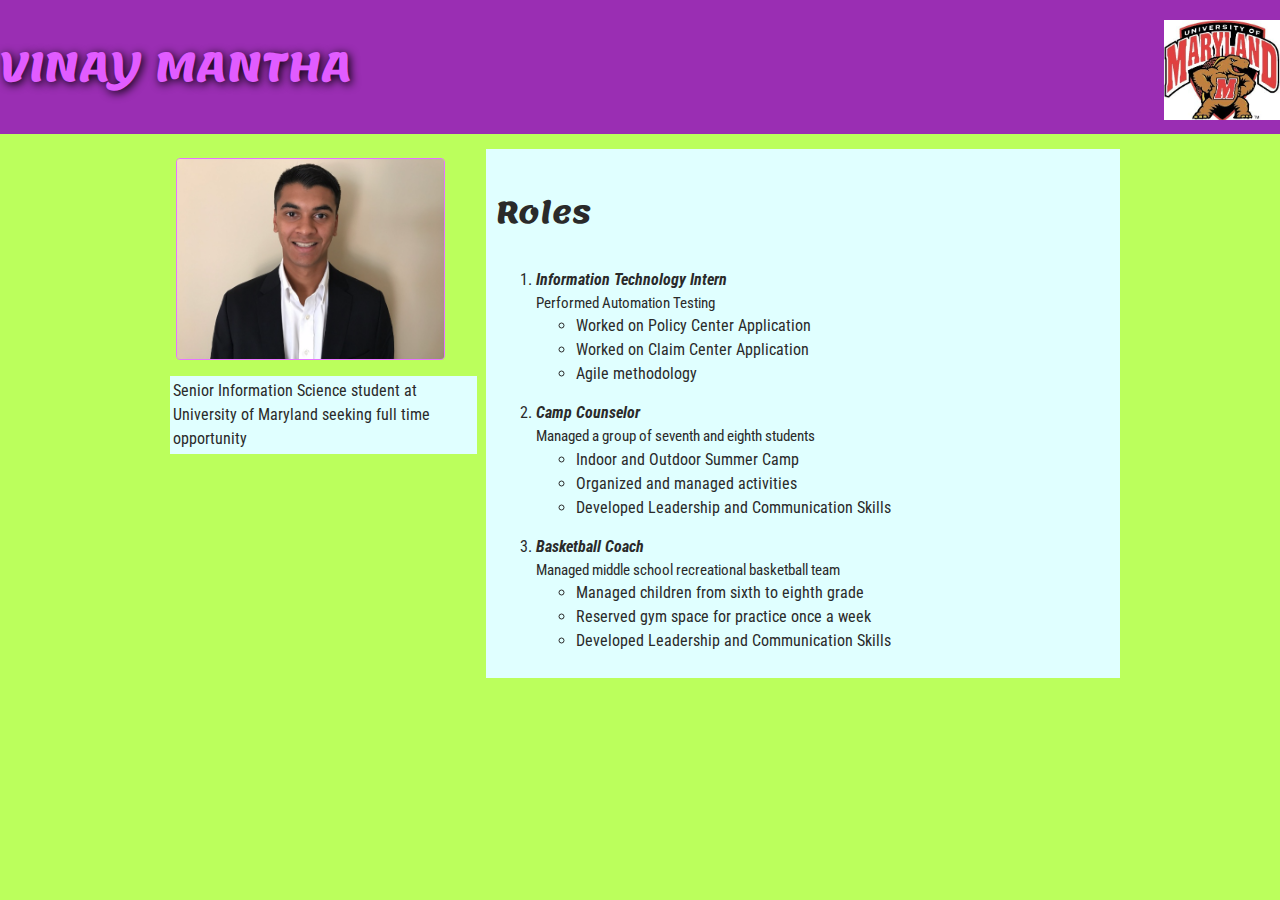
<file: index.html>
<!DOCTYPE html>
<html lang="en">
  <head>
    <meta charset="utf-8" />
    <title>Vinay's Resume</title>
    <link
      href="https://fonts.googleapis.com/css?family=Roboto+Condensed:300|Lemonada:400,700"
      rel="stylesheet"
    />
    <link rel="stylesheet" type="text/css" href="style.css" />
  </head>
  <body>
    <div class="header">
      <h1>Vinay Mantha</h1>
      <img src="testudo.jpg" alt="umd logo" />
    </div>
    <div class="wrapper">
      <div class="container">
        <div class="one">
          <img src="download.png" alt="professional picture" />
          <p class="caption">
            Senior Information Science student at University of Maryland seeking
            full time opportunity
          </p>
        </div>
        <div class="two">
          <h2>Roles</h2>
          <ol>
            <li>
              <div class="jobtitle">Information Technology Intern</div>
              <div class="jobdesc">
                Performed Automation Testing
              </div>
              <ul class="resp">
                <li>Worked on Policy Center Application</li>
                <li>Worked on Claim Center Application</li>
                <li>Agile methodology</li>
              </ul>
            </li>

            <li>
              <div class="jobtitle">Camp Counselor</div>
              <div class="jobdesc">
                Managed a group of seventh and eighth students
              </div>
              <ul class="resp">
                <li>Indoor and Outdoor Summer Camp</li>
                <li>Organized and managed activities</li>
                <li>Developed Leadership and Communication Skills</li>
              </ul>
            </li>
            <li>
              <div class="jobtitle">Basketball Coach</div>
              <div class="jobdesc">
                Managed middle school recreational basketball team
                <ul class="resp">
                  <li>Managed children from sixth to eighth grade</li>
                  <li>Reserved gym space for practice once a week</li>
                  <li>Developed Leadership and Communication Skills</li>
                </ul>
              </div>
            </li>
          </ol>
        </div>
      </div>
    </div>
  </body>
</html>
</file>
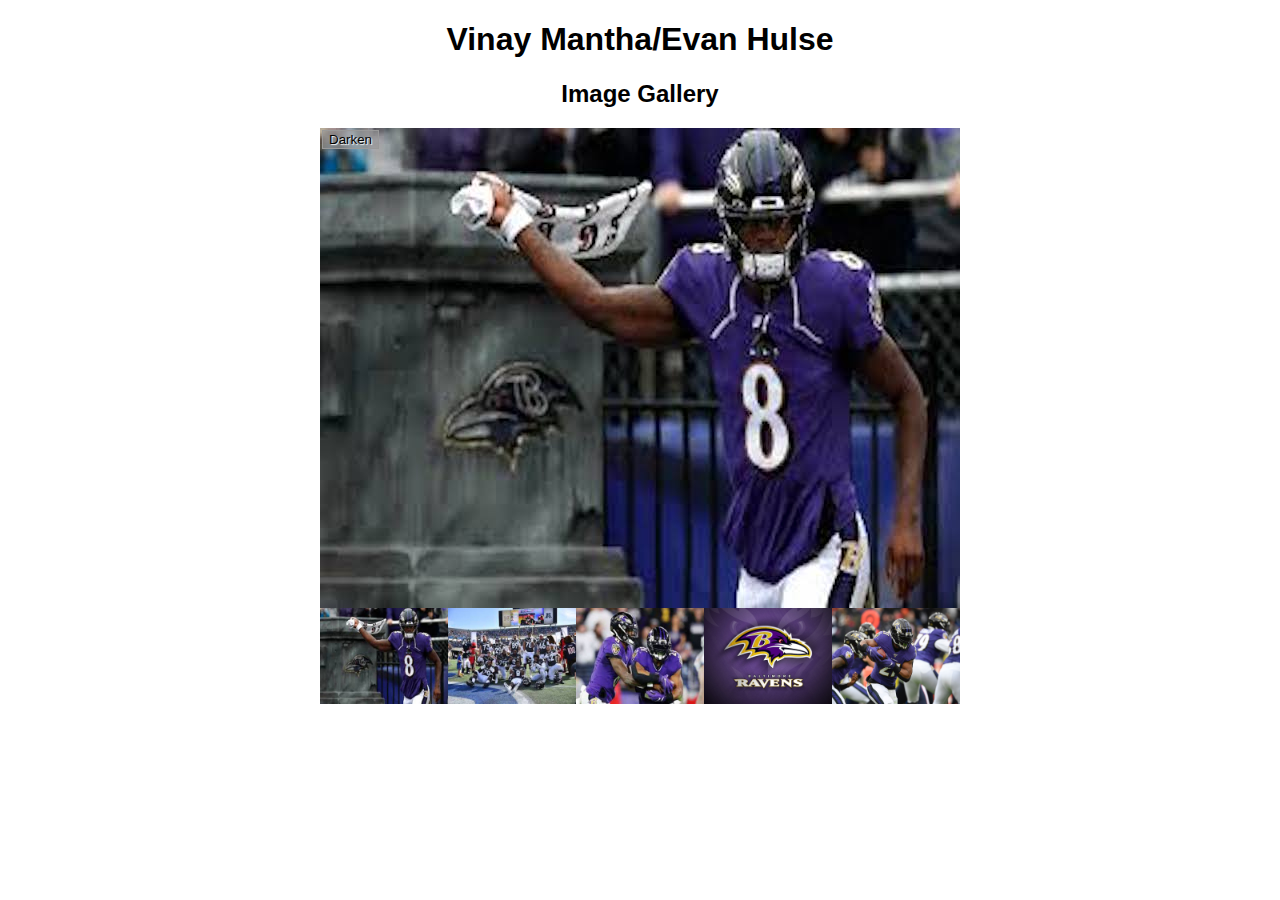
<file: assignment_2/index.html>
<!--Completed by Vinay Mantha-->
<!DOCTYPE html>
<html>
  <head>
    <meta charset="utf-8" />

    <title>Image Gallery</title>

    <link rel="stylesheet" href="style.css" />
  </head>

  <body>
    <h1>Vinay Mantha/Evan Hulse</h1>
    <h2>Image Gallery</h2>
    <!--Pictures found by Evan Hulse-->
    <div class="full-img">
      <img class="displayed-img" src="images/pic1.jpg" />
      <div class="overlay"></div>
      <button class="dark">Darken</button>
    </div>

    <div class="thumb-bar"></div>
    <script src="main.js"></script>
  </body>
</html>
</file>
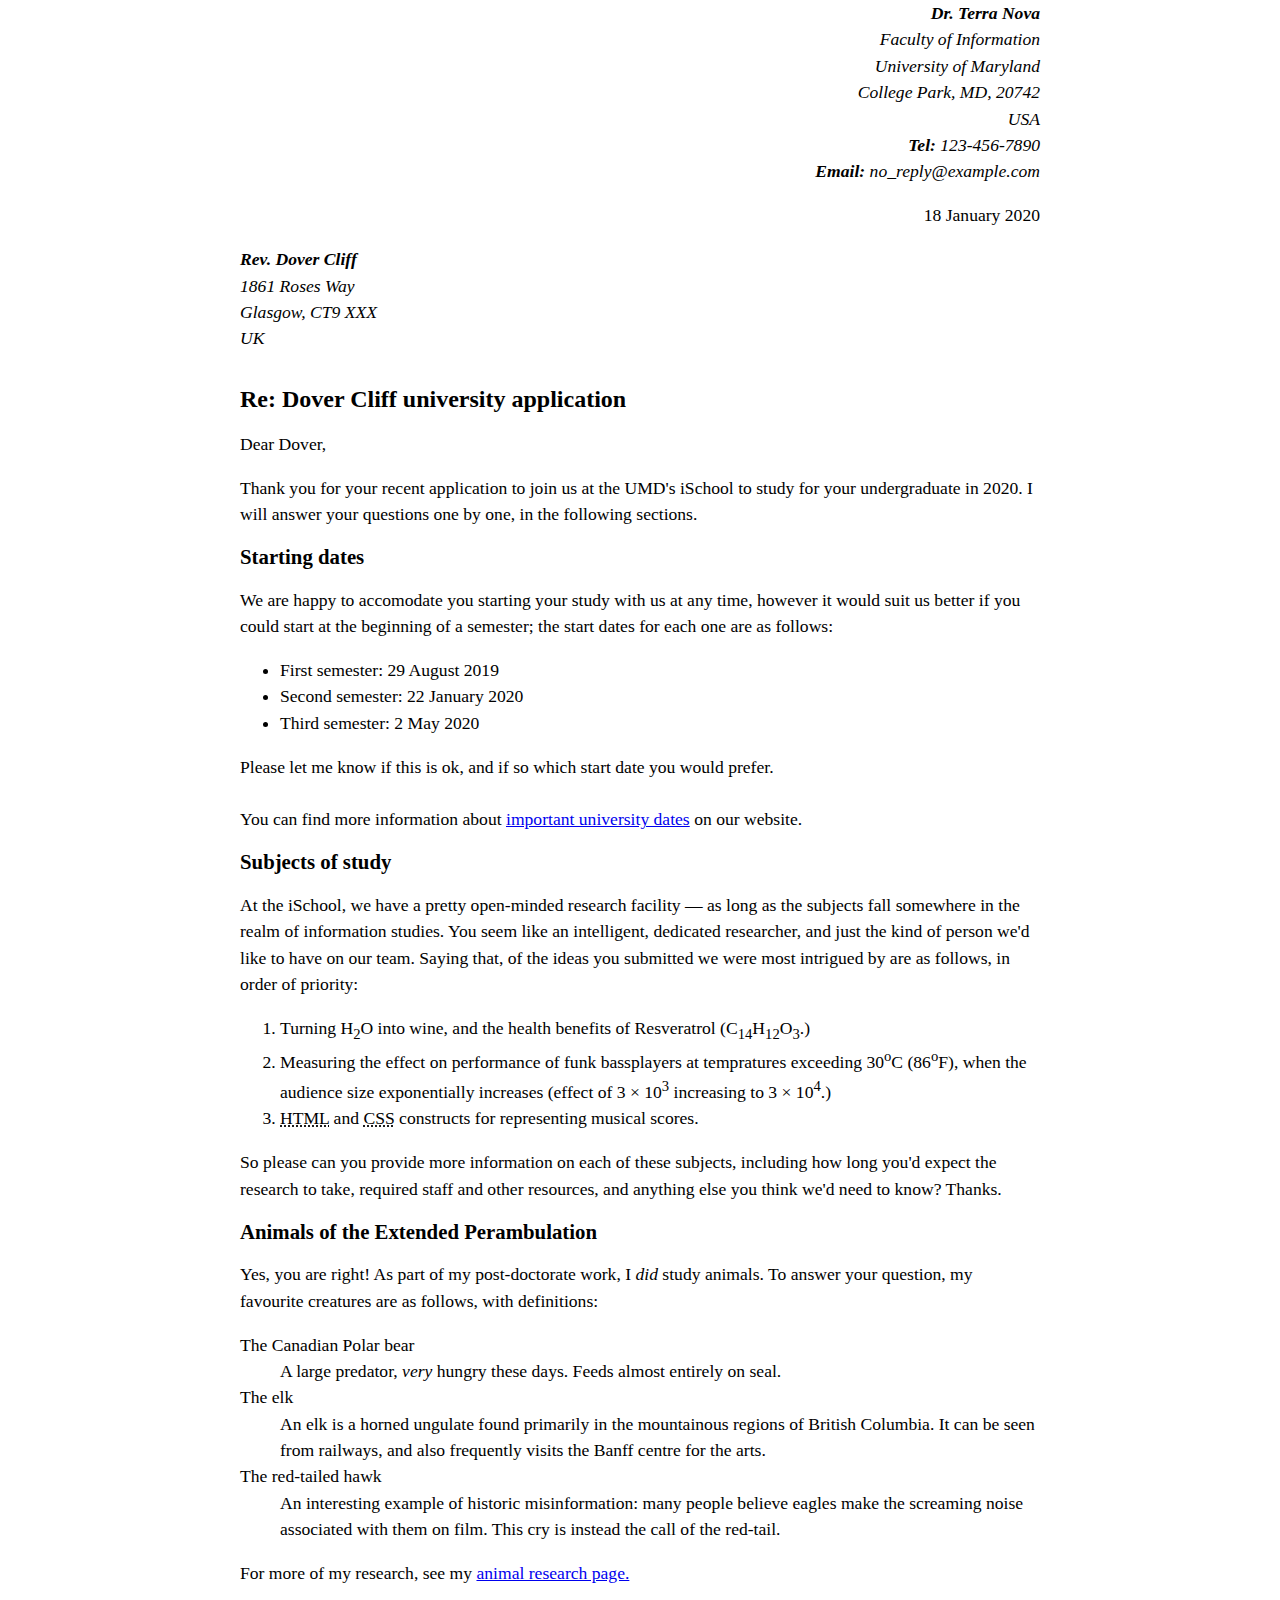
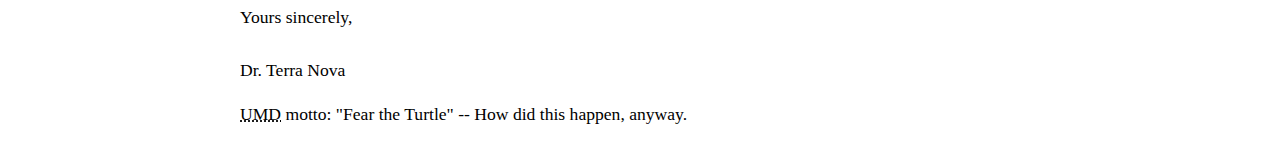
<file: lab_2/index.html>
<!DOCTYPE html>
<html lang="en-US">
  <head>
    <meta charset="utf-8" />
    <meta name="author" content="Terra Nova" />
    <title>Letter</title>
    <link rel="stylesheet" type="text/css" href="lab_style.css" />
  </head>
  <body>
    <address class="sender-column">
      <strong>Dr. Terra Nova</strong><br />
      Faculty of Information<br />
      University of Maryland<br />
      College Park, MD, 20742<br />
      USA<br />
      <strong>Tel:</strong> 123-456-7890<br />
      <strong>Email:</strong> no_reply@example.com
    </address>
    <p class="sender-column">
      <time datetime="2020-01-18">18 January 2020</time>
    </p>

    <address>
      <strong>Rev. Dover Cliff</strong><br />
      1861 Roses Way<br />
      Glasgow, CT9 XXX<br />
      UK
    </address>
    <br />

    <h1>Re: Dover Cliff university application</h1>

    <p>Dear Dover,</p>

    <p>
      Thank you for your recent application to join us at the UMD's iSchool to
      study for your undergraduate in 2020. I will answer your questions one by
      one, in the following sections.
    </p>

    <h2>Starting dates</h2>

    <p>
      We are happy to accomodate you starting your study with us at any time,
      however it would suit us better if you could start at the beginning of a
      semester; the start dates for each one are as follows:
    </p>

    <ul>
      <li>First semester: <time datetime="2019-08-29">29 August 2019</time></li>
      <li>
        Second semester: <time datetime="2020-01-22">22 January 2020</time>
      </li>
      <li>Third semester: <time datetime="2020-05-02">2 May 2020</time></li>
    </ul>

    <p>
      Please let me know if this is ok, and if so which start date you would
      prefer.<br /><br />

      You can find more information about
      <a href="https://umd.edu/" title="important uni dates"
        >important university dates</a
      >
      on our website.
    </p>

    <h2>Subjects of study</h2>

    <p>
      At the iSchool, we have a pretty open-minded research facility — as long
      as the subjects fall somewhere in the realm of information studies. You
      seem like an intelligent, dedicated researcher, and just the kind of
      person we'd like to have on our team. Saying that, of the ideas you
      submitted we were most intrigued by are as follows, in order of priority:
    </p>

    <ol>
      <li>
        Turning H<sub>2</sub>O into wine, and the health benefits of Resveratrol
        (C<sub>14</sub>H<sub>12</sub>O<sub>3</sub>.)
      </li>
      <li>
        Measuring the effect on performance of funk bassplayers at tempratures
        exceeding 30<sup>o</sup>C (86<sup>o</sup>F), when the audience size
        exponentially increases (effect of 3 &times; 10<sup>3</sup> increasing
        to 3 &times; 10<sup>4</sup>.)
      </li>
      <li>
        <abbr title="HyperText Markup Language">HTML</abbr> and
        <abbr title="Cascading Style Sheet"> CSS</abbr> constructs for
        representing musical scores.
      </li>
    </ol>

    <p>
      So please can you provide more information on each of these subjects,
      including how long you'd expect the research to take, required staff and
      other resources, and anything else you think we'd need to know? Thanks.
    </p>

    <h2>Animals of the Extended Perambulation</h2>

    <p>
      Yes, you are right! As part of my post-doctorate work, I
      <em>did</em> study animals. To answer your question, my favourite
      creatures are as follows, with definitions:
    </p>
    <dl>
      <dt>The Canadian Polar bear</dt>
      <dd>
        A large predator, <em>very</em> hungry these days. Feeds almost entirely
        on seal.
      </dd>
      <dt>The elk</dt>
      <dd>
        An elk is a horned ungulate found primarily in the mountainous regions
        of British Columbia. It can be seen from railways, and also frequently
        visits the Banff centre for the arts.
      </dd>
      <dt>The red-tailed hawk</dt>
      <dd>
        An interesting example of historic misinformation: many people believe
        eagles make the screaming noise associated with them on film. This cry
        is instead the call of the red-tail.
      </dd>
    </dl>

    <p>
      For more of my research, see my
      <a
        href="https://www.nationalgeographic.com/animals/"
        title="animals research page"
        >animal research page.</a
      >
    </p>

    <p>
      Yours sincerely,<br /><br />
      Dr. Terra Nova
    </p>

    <p>
      <abbr title="University of Maryland">UMD</abbr> motto: "Fear the Turtle"
      -- How did this happen, anyway.
    </p>
  </body>
</html>
</file>
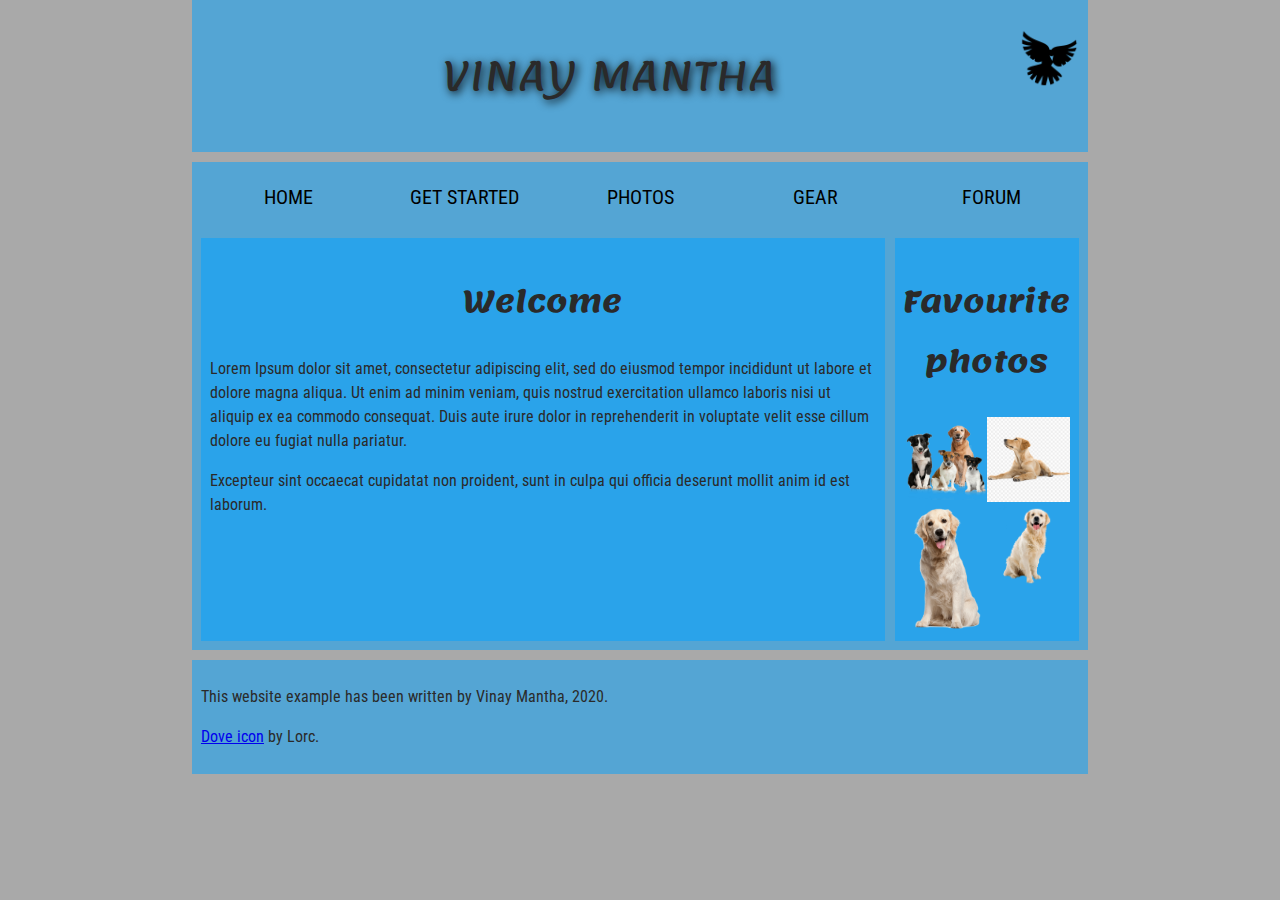
<file: lab_3/index.html>
<!DOCTYPE html>
<html>
  <head>
    <meta charset="utf-8" />
    <title>Vinay Mantha</title>
    <link
      href="https://fonts.googleapis.com/css?family=Roboto+Condensed:300|Lemonada:400,700"
      rel="stylesheet"
    />
    <link rel="stylesheet" type="text/css" href="style.css" />

    <!--[if lt IE 9]>
      <script src="//html5shiv.googlecode.com/svn/trunk/html5.js"></script>
    <![endif]-->
  </head>

  <body>
    <!-- The contents of this lab are from the Mozilla Developer's Network -->

    <header>
      <h1>Vinay Mantha</h1>
      <img src="dove.png" alt="a simple dove logo" />
    </header>
    <nav>
      <ul>
        <li><span>Home</span></li>
        <li><a href="#">Get started</a></li>
        <li><a href="#">Photos</a></li>
        <li><a href="#">Gear</a></li>
        <li><a href="#">Forum</a></li>
      </ul>
    </nav>

    <main>
      <section>
        <h2>Welcome</h2>

        <p>
          Lorem Ipsum dolor sit amet, consectetur adipiscing elit, sed do
          eiusmod tempor incididunt ut labore et dolore magna aliqua. Ut enim ad
          minim veniam, quis nostrud exercitation ullamco laboris nisi ut
          aliquip ex ea commodo consequat. Duis aute irure dolor in
          reprehenderit in voluptate velit esse cillum dolore eu fugiat nulla
          pariatur.
        </p>

        <p>
          Excepteur sint occaecat cupidatat non proident, sunt in culpa qui
          officia deserunt mollit anim id est laborum.
        </p>
      </section>
      <aside>
        <h2>Favourite photos</h2>

        <a href="dog1.png"
          ><img
            src="dog1.png"
            alt="Small black bird, black claws, long black slender beak, links to larger version of the image"
        /></a>
        <a href="dog2.png"
          ><img
            src="dog2.png"
            alt="Top half of a pretty bird with bright blue plumage on neck, light colored beak, blue headdress, links to larger version of the image"
        /></a>
        <a href="dog3.png"
          ><img
            src="dog3.png"
            alt="Top half of a large bird with white plumage, very long curved narrow light colored break, links to larger version of the image"
        /></a>
        <a href="dog4.png"
          ><img
            src="dog4.png"
            alt="Large bird, mostly white plumage with black plumage on back and rear, long straight white beak, links to larger version of the image"
        /></a>
      </aside>
    </main>

    <footer>
      <p>
        This website example has been written by Vinay Mantha, 2020.
      </p>

      <p>
        <a href="http://game-icons.net/lorc/originals/dove.html">Dove icon</a>
        by Lorc.
      </p>
    </footer>
  </body>
</html>
</file>
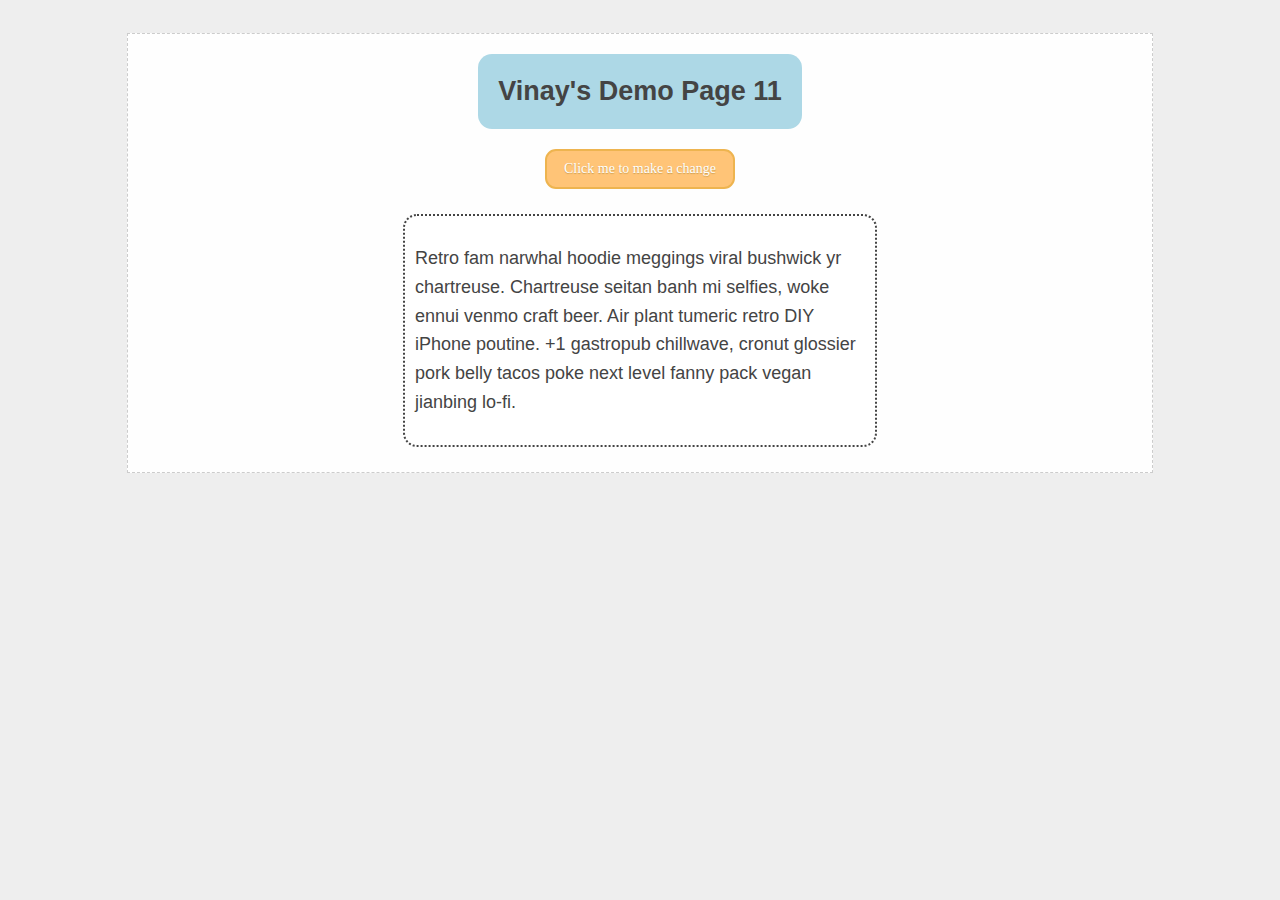
<file: lab_4/index.html>
<!DOCTYPE html>
<html lang="en">
  <head>
    <title>Vinay's Lab 4</title>
    <link rel="stylesheet" type="text/css" href="./style.css" />
  </head>

  <body>
    <div class="container">
      <div class="wrapper">
        <div class="header">Vinay's Demo Page</div>
        <button class="button" onclick="clickMe()">
          Click me to make a change
        </button>
        <div class="content">
          <p>
            Retro fam narwhal hoodie meggings viral bushwick yr chartreuse.
            Chartreuse seitan banh mi selfies, woke ennui venmo craft beer. Air
            plant tumeric retro DIY iPhone poutine. +1 gastropub chillwave,
            cronut glossier pork belly tacos poke next level fanny pack vegan
            jianbing lo-fi.
          </p>
        </div>
        <div class="footer"></div>
      </div>
    </div>
    <script>
      let name = ["Vinay", "Mantha"];
      let first = name[0];
      let last = name[1];
      let len = first.length + last.length;
      const header_content = document.querySelector(".header");
      header_content.innerHTML += " " + len;
      var thirdchar = name[0].charAt(2).toUpperCase();
      var lastthree = name[1].substr(name[1].length - 3);
      function clickMe() {
        const content = document.querySelector(".content");
        content.innerHTML =
          "Hello world" +
          "<p>My name has " +
          len +
          " characters" +
          "<p>the third character in my name is " +
          thirdchar +
          "<br />" +
          lastthree;
      }
    </script>
  </body>
</html>
</file>
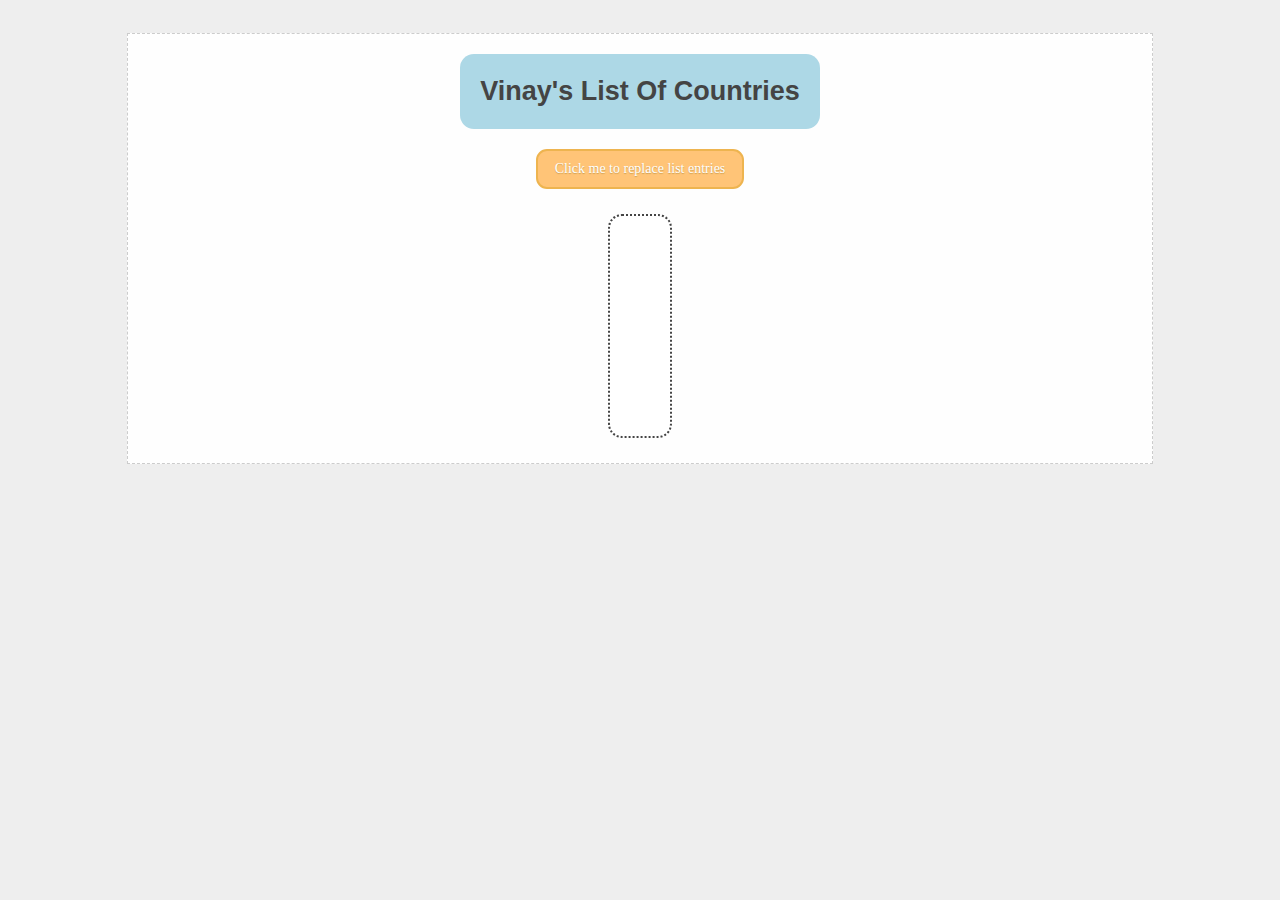
<file: lab_5/index.html>
<!DOCTYPE html>
<html lang="en">
  <head>
    <title>Test JSON page</title>
    <link rel="stylesheet" type="text/css" href="./styles.css" />
  </head>

  <body>
    <div class="container">
      <div class="wrapper">
        <div class="header">Vinay's List Of Countries</div>
        <button class="activate">Click me to replace list entries</button>
        <div class="content">
          <ol class="countries"></ol>
        </div>
        <div class="footer"></div>
      </div>
    </div>
    <script>
      const countries = [
        { name: "Afghanistan", code: "AF" },
        { name: "Åland Islands", code: "AX" },
        { name: "Albania", code: "AL" },
        { name: "Algeria", code: "DZ" },
        { name: "American Samoa", code: "AS" },
        { name: "Andorra", code: "AD" },
        { name: "Angola", code: "AO" },
        { name: "Anguilla", code: "AI" },
        { name: "Antarctica", code: "AQ" },
        { name: "Antigua and Barbuda", code: "AG" },
        { name: "Argentina", code: "AR" },
        { name: "Armenia", code: "AM" },
        { name: "Aruba", code: "AW" },
        { name: "Australia", code: "AU" },
        { name: "Austria", code: "AT" },
        { name: "Azerbaijan", code: "AZ" },
        { name: "Bahamas", code: "BS" },
        { name: "Bahrain", code: "BH" },
        { name: "Bangladesh", code: "BD" },
        { name: "Barbados", code: "BB" },
        { name: "Belarus", code: "BY" },
        { name: "Belgium", code: "BE" },
        { name: "Belize", code: "BZ" },
        { name: "Benin", code: "BJ" },
        { name: "Bermuda", code: "BM" },
        { name: "Bhutan", code: "BT" },
        { name: "Bolivia", code: "BO" },
        { name: "Bosnia and Herzegovina", code: "BA" },
        { name: "Botswana", code: "BW" },
        { name: "Bouvet Island", code: "BV" },
        { name: "Brazil", code: "BR" },
        { name: "British Indian Ocean Territory", code: "IO" },
        { name: "Brunei Darussalam", code: "BN" },
        { name: "Bulgaria", code: "BG" },
        { name: "Burkina Faso", code: "BF" },
        { name: "Burundi", code: "BI" },
        { name: "Cambodia", code: "KH" },
        { name: "Cameroon", code: "CM" },
        { name: "Canada", code: "CA" },
        { name: "Cape Verde", code: "CV" },
        { name: "Cayman Islands", code: "KY" },
        { name: "Central African Republic", code: "CF" },
        { name: "Chad", code: "TD" },
        { name: "Chile", code: "CL" },
        { name: "China", code: "CN" },
        { name: "Christmas Island", code: "CX" },
        { name: "Cocos (Keeling) Islands", code: "CC" },
        { name: "Colombia", code: "CO" },
        { name: "Comoros", code: "KM" },
        { name: "Congo", code: "CG" },
        { name: "Congo, The Democratic Republic of the", code: "CD" },
        { name: "Cook Islands", code: "CK" },
        { name: "Costa Rica", code: "CR" },
        { name: "Cote D`Ivoire", code: "CI" },
        { name: "Croatia", code: "HR" },
        { name: "Cuba", code: "CU" },
        { name: "Cyprus", code: "CY" },
        { name: "Czech Republic", code: "CZ" },
        { name: "Denmark", code: "DK" },
        { name: "Djibouti", code: "DJ" },
        { name: "Dominica", code: "DM" },
        { name: "Dominican Republic", code: "DO" },
        { name: "Ecuador", code: "EC" },
        { name: "Egypt", code: "EG" },
        { name: "El Salvador", code: "SV" },
        { name: "Equatorial Guinea", code: "GQ" },
        { name: "Eritrea", code: "ER" },
        { name: "Estonia", code: "EE" },
        { name: "Ethiopia", code: "ET" },
        { name: "Falkland Islands (Malvinas)", code: "FK" },
        { name: "Faroe Islands", code: "FO" },
        { name: "Fiji", code: "FJ" },
        { name: "Finland", code: "FI" },
        { name: "France", code: "FR" },
        { name: "French Guiana", code: "GF" },
        { name: "French Polynesia", code: "PF" },
        { name: "French Southern Territories", code: "TF" },
        { name: "Gabon", code: "GA" },
        { name: "Gambia", code: "GM" },
        { name: "Georgia", code: "GE" },
        { name: "Germany", code: "DE" },
        { name: "Ghana", code: "GH" },
        { name: "Gibraltar", code: "GI" },
        { name: "Greece", code: "GR" },
        { name: "Greenland", code: "GL" },
        { name: "Grenada", code: "GD" },
        { name: "Guadeloupe", code: "GP" },
        { name: "Guam", code: "GU" },
        { name: "Guatemala", code: "GT" },
        { name: "Guernsey", code: "GG" },
        { name: "Guinea", code: "GN" },
        { name: "Guinea-Bissau", code: "GW" },
        { name: "Guyana", code: "GY" },
        { name: "Haiti", code: "HT" },
        { name: "Heard Island and Mcdonald Islands", code: "HM" },
        { name: "Holy See (Vatican City State)", code: "VA" },
        { name: "Honduras", code: "HN" },
        { name: "Hong Kong", code: "HK" },
        { name: "Hungary", code: "HU" },
        { name: "Iceland", code: "IS" },
        { name: "India", code: "IN" },
        { name: "Indonesia", code: "ID" },
        { name: "Iran, Islamic Republic Of", code: "IR" },
        { name: "Iraq", code: "IQ" },
        { name: "Ireland", code: "IE" },
        { name: "Isle of Man", code: "IM" },
        { name: "Israel", code: "IL" },
        { name: "Italy", code: "IT" },
        { name: "Jamaica", code: "JM" },
        { name: "Japan", code: "JP" },
        { name: "Jersey", code: "JE" },
        { name: "Jordan", code: "JO" },
        { name: "Kazakhstan", code: "KZ" },
        { name: "Kenya", code: "KE" },
        { name: "Kiribati", code: "KI" },
        { name: "Korea, Democratic People'S Republic of", code: "KP" },
        { name: "Korea, Republic of", code: "KR" },
        { name: "Kuwait", code: "KW" },
        { name: "Kyrgyzstan", code: "KG" },
        { name: "Lao People'S Democratic Republic", code: "LA" },
        { name: "Latvia", code: "LV" },
        { name: "Lebanon", code: "LB" },
        { name: "Lesotho", code: "LS" },
        { name: "Liberia", code: "LR" },
        { name: "Libyan Arab Jamahiriya", code: "LY" },
        { name: "Liechtenstein", code: "LI" },
        { name: "Lithuania", code: "LT" },
        { name: "Luxembourg", code: "LU" },
        { name: "Macao", code: "MO" },
        { name: "Macedonia, The Former Yugoslav Republic of", code: "MK" },
        { name: "Madagascar", code: "MG" },
        { name: "Malawi", code: "MW" },
        { name: "Malaysia", code: "MY" },
        { name: "Maldives", code: "MV" },
        { name: "Mali", code: "ML" },
        { name: "Malta", code: "MT" },
        { name: "Marshall Islands", code: "MH" },
        { name: "Martinique", code: "MQ" },
        { name: "Mauritania", code: "MR" },
        { name: "Mauritius", code: "MU" },
        { name: "Mayotte", code: "YT" },
        { name: "Mexico", code: "MX" },
        { name: "Micronesia, Federated States of", code: "FM" },
        { name: "Moldova, Republic of", code: "MD" },
        { name: "Monaco", code: "MC" },
        { name: "Mongolia", code: "MN" },
        { name: "Montserrat", code: "MS" },
        { name: "Morocco", code: "MA" },
        { name: "Mozambique", code: "MZ" },
        { name: "Myanmar", code: "MM" },
        { name: "Namibia", code: "NA" },
        { name: "Nauru", code: "NR" },
        { name: "Nepal", code: "NP" },
        { name: "Netherlands", code: "NL" },
        { name: "Netherlands Antilles", code: "AN" },
        { name: "New Caledonia", code: "NC" },
        { name: "New Zealand", code: "NZ" },
        { name: "Nicaragua", code: "NI" },
        { name: "Niger", code: "NE" },
        { name: "Nigeria", code: "NG" },
        { name: "Niue", code: "NU" },
        { name: "Norfolk Island", code: "NF" },
        { name: "Northern Mariana Islands", code: "MP" },
        { name: "Norway", code: "NO" },
        { name: "Oman", code: "OM" },
        { name: "Pakistan", code: "PK" },
        { name: "Palau", code: "PW" },
        { name: "Palestinian Territory, Occupied", code: "PS" },
        { name: "Panama", code: "PA" },
        { name: "Papua New Guinea", code: "PG" },
        { name: "Paraguay", code: "PY" },
        { name: "Peru", code: "PE" },
        { name: "Philippines", code: "PH" },
        { name: "Pitcairn", code: "PN" },
        { name: "Poland", code: "PL" },
        { name: "Portugal", code: "PT" },
        { name: "Puerto Rico", code: "PR" },
        { name: "Qatar", code: "QA" },
        { name: "Reunion", code: "RE" },
        { name: "Romania", code: "RO" },
        { name: "Russian Federation", code: "RU" },
        { name: "RWANDA", code: "RW" },
        { name: "Saint Helena", code: "SH" },
        { name: "Saint Kitts and Nevis", code: "KN" },
        { name: "Saint Lucia", code: "LC" },
        { name: "Saint Pierre and Miquelon", code: "PM" },
        { name: "Saint Vincent and the Grenadines", code: "VC" },
        { name: "Samoa", code: "WS" },
        { name: "San Marino", code: "SM" },
        { name: "Sao Tome and Principe", code: "ST" },
        { name: "Saudi Arabia", code: "SA" },
        { name: "Senegal", code: "SN" },
        { name: "Serbia and Montenegro", code: "CS" },
        { name: "Seychelles", code: "SC" },
        { name: "Sierra Leone", code: "SL" },
        { name: "Singapore", code: "SG" },
        { name: "Slovakia", code: "SK" },
        { name: "Slovenia", code: "SI" },
        { name: "Solomon Islands", code: "SB" },
        { name: "Somalia", code: "SO" },
        { name: "South Africa", code: "ZA" },
        { name: "South Georgia and the South Sandwich Islands", code: "GS" },
        { name: "Spain", code: "ES" },
        { name: "Sri Lanka", code: "LK" },
        { name: "Sudan", code: "SD" },
        { name: "Suriname", code: "SR" },
        { name: "Svalbard and Jan Mayen", code: "SJ" },
        { name: "Swaziland", code: "SZ" },
        { name: "Sweden", code: "SE" },
        { name: "Switzerland", code: "CH" },
        { name: "Syrian Arab Republic", code: "SY" },
        { name: "Taiwan, Province of China", code: "TW" },
        { name: "Tajikistan", code: "TJ" },
        { name: "Tanzania, United Republic of", code: "TZ" },
        { name: "Thailand", code: "TH" },
        { name: "Timor-Leste", code: "TL" },
        { name: "Togo", code: "TG" },
        { name: "Tokelau", code: "TK" },
        { name: "Tonga", code: "TO" },
        { name: "Trinidad and Tobago", code: "TT" },
        { name: "Tunisia", code: "TN" },
        { name: "Turkey", code: "TR" },
        { name: "Turkmenistan", code: "TM" },
        { name: "Turks and Caicos Islands", code: "TC" },
        { name: "Tuvalu", code: "TV" },
        { name: "Uganda", code: "UG" },
        { name: "Ukraine", code: "UA" },
        { name: "United Arab Emirates", code: "AE" },
        { name: "United Kingdom", code: "GB" },
        { name: "United States", code: "US" },
        { name: "United States Minor Outlying Islands", code: "UM" },
        { name: "Uruguay", code: "UY" },
        { name: "Uzbekistan", code: "UZ" },
        { name: "Vanuatu", code: "VU" },
        { name: "Venezuela", code: "VE" },
        { name: "Viet Nam", code: "VN" },
        { name: "Virgin Islands, British", code: "VG" },
        { name: "Virgin Islands, U.S.", code: "VI" },
        { name: "Wallis and Futuna", code: "WF" },
        { name: "Western Sahara", code: "EH" },
        { name: "Yemen", code: "YE" },
        { name: "Zambia", code: "ZM" },
        { name: "Zimbabwe", code: "ZW" }
      ];
      console.log("List of countries in the world", countries);
      const orderedlist = document.createElement("ol");
      const content = document.querySelector(".content");
      content.appendChild(orderedlist);
      orderedlist.className = "countries";
      const act = document.querySelector(".activate");
      function f() {
        let first = [];
        let final = [];
        for (let i = 0; i < 25; i++) {
          let rancount = Math.floor(Math.random() * countries.length);
          while (first.indexOf(rancount) !== -1) {
            rancount = Math.floor(Math.random() * countries.length);
          }
          first.push(rancount);
        }
        for (let j = 0; j < first.length; j++) {
          final.push(countries[first[j]]);
        }
        orderedlist.innerHTML = "";
        final.forEach(function(param) {
          const item = document.createElement("li");
          item.innerHTML = param.code.bold() + " " + param.name;
          orderedlist.appendChild(item);
        });
        countries.forEach(unselectedcountry => {
          if (final.indexOf(unselectedcountry) === -1) {
            console.log(unselectedcountry);
          }
        });
      }
      act.addEventListener("click", f);
    </script>
  </body>
</html>
</file>
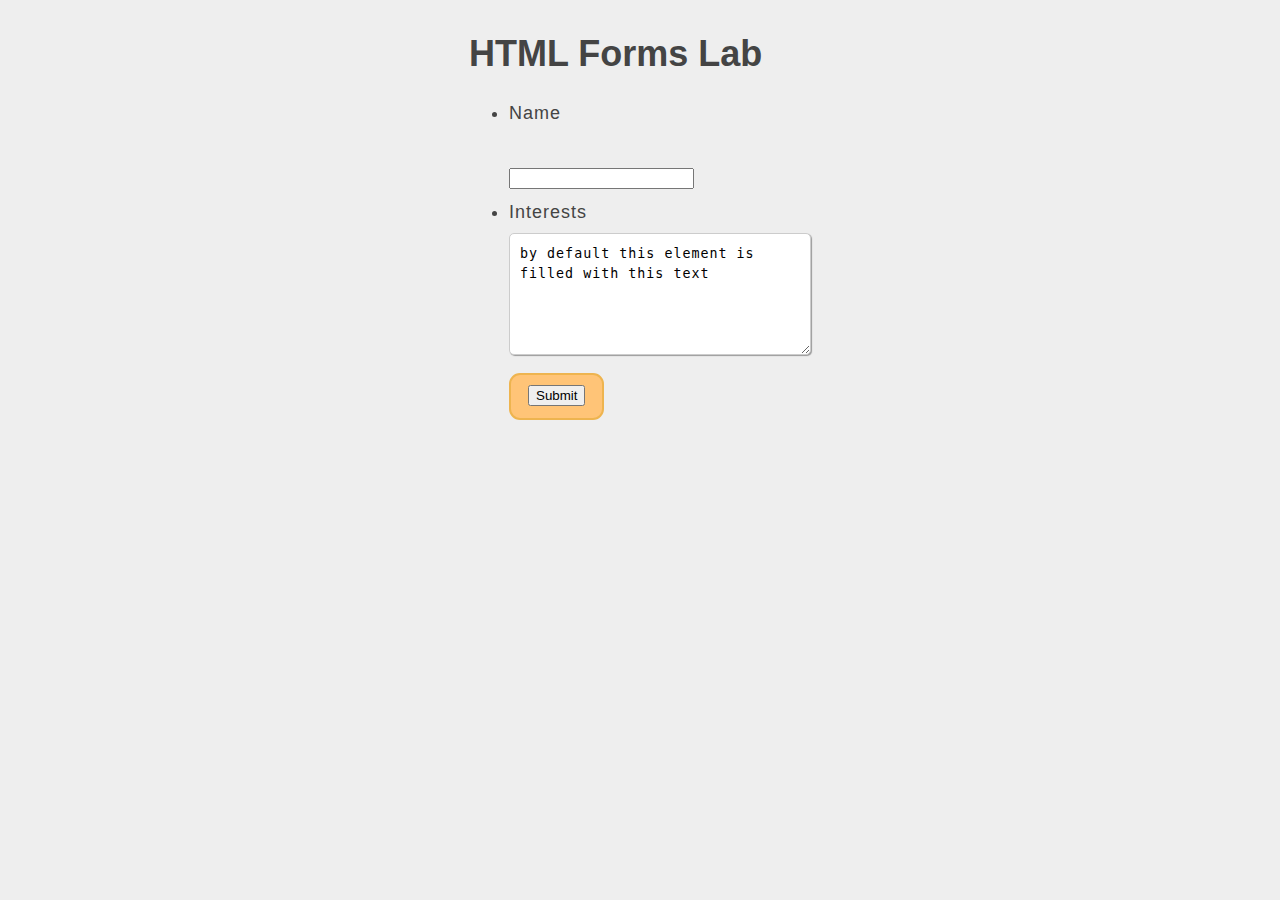
<file: lab_6/index.html>
<!DOCTYPE html>
<html lang="en">
  <head>
    <title>Forms Lab</title>
    <link rel="stylesheet" type="text/css" href="./form_styles.css" />
  </head>
  <body>
    <div class="wrapper">
      <div class="container">
        <div>
          <h1>HTML Forms Lab</h1>
          <form
            action="https://nameless-thicket-21836.herokuapp.com/lab"
            method="post"
          >
            <ul>
              <li>
                <label for="name">Name</label><br />
                <input type="text" id="name" name="username" maxlength="140" />
              </li>
              <li>
                <label for="interest">Interests</label>
                <textarea
                  id="interest"
                  name="user_interests"
                  rows="5"
                  cols="33"
                >
by default this element is filled with this text</textarea
                >
              </li>
              <li class="button">
                <button type="submit" class="submit">Submit</button>
              </li>
            </ul>
          </form>
        </div>
      </div>
    </div>
  </body>
</html>
</file>
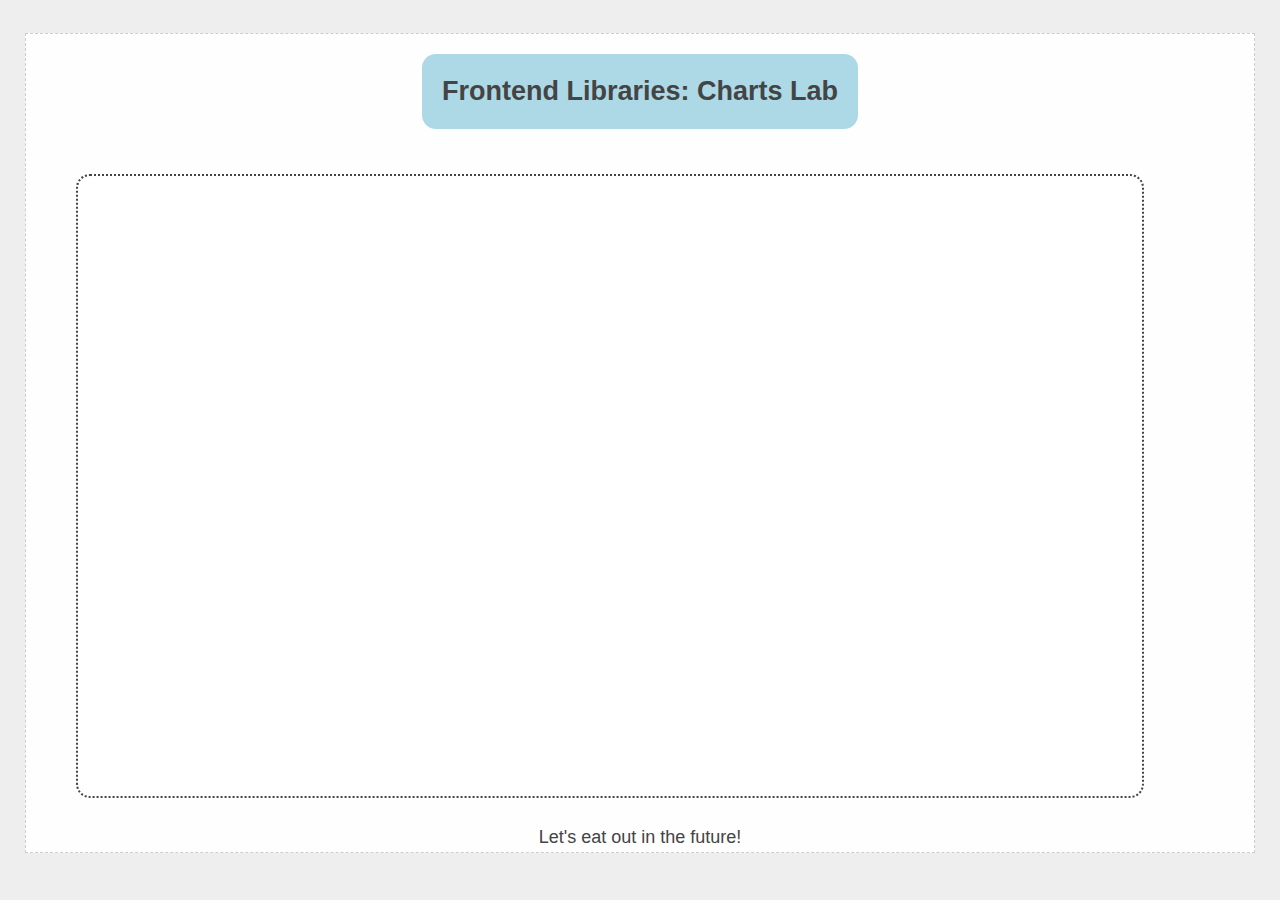
<file: lab_8/index.html>
<!DOCTYPE html>
<html lang="en">
  <head>
    <title>Vinay's Chart</title>
    <link rel="stylesheet" type="text/css" href="./styles.css" />
    <script src="https://canvasjs.com/assets/script/canvasjs.min.js"></script>
  </head>
  <body>
    <div class="container">
      <div class="wrapper">
        <div class="header">Frontend Libraries: Charts Lab</div>
        <div class="content">
          <div id="chartContainer" style="height: 600px; width: 100%;"></div>
        </div>
        <div class="footer">Let's eat out in the future!</div>
      </div>
    </div>
    <script>
      fetch("https://data.princegeorgescountymd.gov/resource/umjn-t2iz.json") // replace this with the food safety data set
        .then((data) => data.json()) // this is an "implicit return" - we're returning the results of the Fetch request to the next step.
        .then((data) => {
          // this is an explicit return. If I want my information to go further, I'll need to use the "return" keyword before the brackets close
          console.log(data);
          const clearEmptyData = data.filter((f) => f.geocoded_column_1);
          const refined = clearEmptyData.map((m) => ({
            category: m.category,
            name: m.name,
          }));
          console.log(refined);
          return refined;
        })
        .then((data) => {
          return data.reduce((result, current) => {
            if (!result[current.category]) {
              result[current.category] = [];
            }
            result[current.category].push(current);
            return result;
          }, {});
        })
        .then((data) => {
          console.log(data);

          const reformat = [];
          Object.keys(data).forEach(function (key) {
            let eachCat = { label: key, y: data[key].length };
            reformat.push(eachCat);
          });
          console.log(reformat);
          return reformat;
        })
        .then((results) => {
          console.log(results);
          const chart = new CanvasJS.Chart("chartContainer", {
            animationEnabled: true,
            theme: "light2",
            title: {
              text: "Restaurant Type",
            },
            colorSet: "colorSet3",
            axisY: {
              title: "Number of Resaurants",
              interval: 10,
              scaleBreaks: {
                type: "zigzag",
                customBreaks: [
                  {
                    startValue: 20,
                    endValue: 60,
                  },
                  {
                    startValue: 80,
                    endValue: 120,
                  },
                  {
                    startValue: 140,
                    endValue: 180,
                  },
                ],
              },
            },
            axisX: {
              title: "Restaurant Category",
              labelFontSize: 10,
              margin: 10,
              labelAngle: 100,
              interval: 1,
            },
            data: [
              {
                type: "column",
                dataPoints: results,
              },
            ],
          });
          chart.render();
        });
    </script>
  </body>
</html>
</file>
<file: style.css>
html,
body {
  margin: 0;
  padding: 0;
}

html {
  font-size: 10px;
  background-color: #bbff5c;
}

body {
  width: 100%;
  min-width: 800px;
  margin: 0 auto;
}
div {
  display: block;
}
p,
li {
  font-family: "Roboto Condensed", sans-serif;
  color: #2a2a2a;
}

h1 {
  color: #e15cff;
  font-size: 4rem;
  text-align: left;
  text-shadow: 2px 2px 10px black;
  font-family: "Lemonada", serif;
}

h2 {
  font-size: 3rem;
  text-align: left;
  font-family: "Lemonada", cursive;
  color: #2a2a2a;
}

p,
li {
  font-size: 1.6rem;
  line-height: 1.5;
}

.header {
  background-color: #9a2eb3;
  margin-bottom: 15px;
  display: flex;
  flex-flow: row wrap;
  justify-content: center;
}

.wrapper {
  display: flex;
  flex-direction: column;
  align-items: center;
}

body > * {
  background-color: #bbff5c;
  padding: 0;
  margin: 0;
}
.container {
  display: flex;
  max-width: 960px;
  margin: 0 auto;
}
.one {
  display: flex;
  flex-direction: column;
  column-width: 100px;
  padding: 1%;
  flex: 33.33%;
  align-items: center;
}
.two {
  background-color: lightcyan;
  padding: 1%;
  flex: 66.66%;
}
.one img {
  height: 200px;
  width: inherit;
  display: block;
  border: 1px solid #e675ff;
  border-radius: 4px;
  margin-right: 25px;
}
.caption {
  font-family: "Roboto Condensed", sans-serif;
  background-color: lightcyan;
  padding: 1%;
}
.jobtitle {
  font-style: italic;
  font-weight: bolder;
}
.jobdesc {
  font-size: 1.5rem;
}
.resp {
  font-size: 1.3rem;
  margin-bottom: 15px;
}
h1 {
  flex: 5;
  text-transform: uppercase;
}

.header img {
  margin-left: 10px;
  display: block;
  height: 100px;
  padding-top: 20.15px;
}

@media screen and (max-width: 1000px) {
  .container {
    flex-direction: column;
  }
  .one {
    display: flex;
    flex-direction: row;
    justify-content: space-evenly;
  }
  .one img {
    margin-bottom: 15px;
  }
}
</file>
<file: assignment_2/style.css>
/*Completed by Vinay Mantha*/
h1 {
  font-family: helvetica, arial, sans-serif;
  text-align: center;
}
h2 {
  font-family: helvetica, arial, sans-serif;
  text-align: center;
}
body {
  width: 640px;
  margin: 0 auto;
}

.full-img {
  position: relative;
  display: block;
  margin-left: auto;
  margin-right: auto;
  width: 640px;
  height: 480px;
}

.overlay {
  position: absolute;
  top: 0;
  left: 0;
  width: 640px;
  height: 480px;
  background-color: rgba(0, 0, 0, 0);
}

button {
  border: 0;
  background: rgba(150, 150, 150, 0.6);
  text-shadow: 1px 1px 1px white;
  border: 1px solid #999;
  position: absolute;
  cursor: pointer;
  top: 2px;
  left: 2px;
}

.thumb-bar img {
  display: block;
  width: 20%;
  float: left;
  cursor: pointer;
}
@media screen and (max-width: 1000px) {
  .h1 {
    display: flex;
    justify-content: space-evenly;
  }
  .h2 {
    display: flex;
    justify-content: space-evenly;
  }
}
</file>
<file: lab_2/lab_style.css>
body {
    max-width: 800px;
    margin: 0 auto;
  }
  
  .sender-column {
    text-align: right;
  }
  
  h1 {
    font-size: 1.5em;
  }
  
  h2 {
    font-size: 1.3em;
  }
  
  p,ul,ol,dl,address {
    font-size: 1.1em;
  }
  
  p, li, dd, dt, address {
    line-height: 1.5;
  }
</file>
<file: lab_3/style.css>
/* || General setup */

html, body {
  margin: 0;
  padding: 0;
}

html {
  font-size: 10px;
  background-color: #a9a9a9;
}

body {
  width: 70%;
  min-width: 800px;
  margin: 0 auto;
}

/* || typography */

h1, h2, h3 {
  font-family: 'Lemonada', cursive;
  color: #2a2a2a;
}

p, input, li {
  font-family: 'Roboto Condensed', sans-serif;
  color: #2a2a2a;
}

h1 {
  font-size: 4rem;
  text-align: center;
  text-shadow: 2px 2px 10px black;
  font-weight: 400;
}

h2 {
  font-size: 3rem;
  text-align: center;
  font-weight: 700;
}

h3 {
  font-size: 2.2rem;
  font-weight: 700;
}

p, li {
  font-size: 1.6rem;
  line-height: 1.5;
}

/* || header layout */

header {
  margin-bottom: 10px;
  display: flex;
  flex-flow: row wrap;
}

body > * {
  background-color: red;
  padding: 1%;
}

main, header, nav, article, aside, footer, section {
  background-color: rgba(0, 162, 255, 0.5);
  padding: 1%;
}

h1 {
  flex: 5;
  text-transform: uppercase;
}

header img {
  display: block;
  height: 60px;
  padding-top: 20.15px;
}

nav {
  height: 50px;
  flex: 100%;
  display: flex;
}

nav ul {
  padding: 0;
  list-style-type: none;
  flex: 2;
  display: flex;
}

nav li {
  display: inline;
  text-align: center;
  flex: 1;
}

nav a, nav span {
  display: inline-block;
  font-size: 2rem;
  height: 3rem;
  line-height: 1.7;
  text-transform: uppercase;
  text-decoration: none;
  color: black;

}

/* || main layout */

main {
  display: flex;
}

article, section {
  flex: 4;
}

aside {
  flex: 1;
  margin-left: 10px;
  padding: 1%;
}

aside a {
  display: block;
  float: left;
  width: 50%;
}

aside img {
  max-width: 100%;
}

footer {
  margin-top: 10px;
}
</file>
<file: lab_4/style.css>
/* Set document default styles for text */
body {
    line-height: 1.6;
    font-size: 18px;
    color: #444;
    padding: 0 10px;
    background: #eee;
  }
  
  h1,
  h2,
  h3 {
    line-height: 1.2
  }
  
  /* End document default styles */
  .code {
    background-color: rgb(255, 231, 202);
    font-family: 'Courier New', Courier, monospace;
    color: dimgrey;
  }
  
  .container {
    position: absolute;
    right: 0;
    left: 0;
    display: flex;
    justify-content: center;
    align-items: flex-start;
    font-family: Helvetica, Geneva, Tahoma, sans-serif;
  }
  
  .wrapper {
    min-height: 100%;
    display: flex;
    width: 80%;
    justify-content: flex-start;
    align-items: center;
    flex-wrap: wrap;
    flex-direction: column;
    background: #fefefe;
    border: 1px dashed #ccc;
    margin: 25px;
  
  }
  
  .wrapper div {
    border-radius: 14px;
  }
  
  .header {
    margin: 20px 50px;
    padding: 0 20px;
    min-height: 75px;
    background: lightblue;
    display: flex;
    align-items: center;
    justify-content: center;
    font-weight: bold;
    font-size: 1.5em;
    text-transform: capitalize;
    flex-wrap: nowrap;
  }
  
  .instructions {
    padding: 0 25px;
  }
  
  .content {
    background: #fff;
    border: 2px dotted #444;
    flex-grow: 2;
    flex: 0 0 200px;
    padding: 10px;
    overflow-wrap: break-word;
    margin: 25px 50px;
    max-width: 450px;
  }
  
  .button {
    background-color: #ffc477;
    -moz-border-radius: 11px;
    -webkit-border-radius: 11px;
    border-radius: 11px;
    border: 2px solid #eeb44f;
    display: inline-block;
    cursor: pointer;
    color: #ffffff;
    font-family: Verdana;
    font-size: 14px;
    padding: 10px 17px;
    text-decoration: none;
    text-shadow: 0px 1px 1px #cc9f52;
  }
  
  .button:hover {
    background-color: coral;
    border: 2px solid rgb(216, 91, 46);
  }
  
  .button:active {
    position: relative;
    top: 1px;
  }
</file>
<file: lab_5/styles.css>
/* Set document default styles for text */
body {
  line-height: 1.6;
  font-size: 18px;
  color: #444;
  padding: 0 10px;
  background: #eee;
}

h1,
h2,
h3 {
  line-height: 1.2
}

/* End document default styles */
.code {
  background-color: rgb(255, 231, 202);
  font-family: 'Courier New', Courier, monospace;
  color: dimgrey;
}

.container {
  position: absolute;
  right: 0;
  left: 0;
  display: flex;
  justify-content: center;
  align-items: flex-start;
  font-family: Helvetica, Geneva, Tahoma, sans-serif;
}

.wrapper {
  min-height: 100%;
  display: flex;
  width: 80%;
  justify-content: flex-start;
  align-items: center;
  flex-wrap: wrap;
  flex-direction: column;
  background: #fefefe;
  border: 1px dashed #ccc;
  margin: 25px;

}

.wrapper div {
  border-radius: 14px;
}

.header {
  margin: 20px 50px;
  padding: 0 20px;
  min-height: 75px;
  background: lightblue;
  display: flex;
  align-items: center;
  justify-content: center;
  font-weight: bold;
  font-size: 1.5em;
  text-transform: capitalize;
  flex-wrap: nowrap;
}

.instructions {
  padding: 0 25px;
}

.content {
  background: #fff;
  border: 2px dotted #444;
  flex-grow: 2;
  flex: 0 0 200px;
  padding: 10px;
  overflow-wrap: break-word;
  margin: 25px 50px;
}

.activate {
  background-color: #ffc477;
  -moz-border-radius: 11px;
  -webkit-border-radius: 11px;
  border-radius: 11px;
  border: 2px solid #eeb44f;
  display: inline-block;
  cursor: pointer;
  color: #ffffff;
  font-family: Verdana;
  font-size: 14px;
  padding: 10px 17px;
  text-decoration: none;
  text-shadow: 0px 1px 1px #cc9f52;
}

.activate:hover {
  background-color: coral;
  border: 2px solid rgb(216, 91, 46);
}

.activate:active {
  position: relative;
  top: 1px;
}
</file>
<file: lab_6/form_styles.css>
body {
  line-height: 1.6;
  font-size: 18px;
  color: #444;
  padding: 0 10px;
  background: #eee;
  font-family: "Roboto Condensed", "Lemonada", sans-serif;
}

h1,
h2,
h3 {
  line-height: 1.2;
}

.code {
  background-color: rgb(255, 231, 202);
  font-family: "Roboto Condensed", "Lemonada",monospace;
  color: dimgrey;
}

.container {
  max-width: 960px;
  min-height: 100%;
  display: flex;
  flex-direction: column;
  flex-wrap: wrap;
  justify-content: space-between;
  align-items: flex-start;
}

.wrapper {
  display: flex;
  flex-direction: column;
  align-items: center;
}

.wrapper div {
  border-radius: 14px;
}

.header {
  margin: 20px 50px;
  padding: 0 20px;
  min-height: 75px;
  background: lightblue;
  display: flex;
  align-items: center;
  justify-content: center;
  font-weight: bold;
  font-size: 1.5em;
  text-transform: capitalize;
  flex-wrap: nowrap;
}

.instructions {
  padding: 0 25px;
}

.content {
  background: #fff;
  border: 2px dotted #444;
  flex-grow: 2;
  flex: 0 0 200px;
  padding: 10px;
  overflow-wrap: break-word;
  margin: 25px 50px;
}

.button {
  background-color: #ffc477;
  -moz-border-radius: 11px;
  -webkit-border-radius: 11px;
  border-radius: 11px;
  border: 2px solid #eeb44f;
  display: inline-block;
  cursor: pointer;
  color: #ffffff;
  font-family: "Lemonada";
  font-size: 14px;
  padding: 10px 17px;
  text-decoration: none;
  text-shadow: 0px 1px 1px #cc9f52;
}

.button:hover {
  background-color: coral;
  border: 2px solid rgb(216, 91, 46);
}

.button:active {
  position: relative;
  top: 1px;
}

label,
textarea {
  letter-spacing: 1px;
}

textarea {
  padding: 10px;
  line-height: 1.5;
  border-radius: 5px;
  border: 1px solid #ccc;
  box-shadow: 1px 1px 1px #999;
  margin-bottom: 10px;
}

label {
  display: block;
  margin: 6px 0;
}
</file>
<file: lab_8/styles.css>
/* Set document default styles for text */
body {
  line-height: 1.6;
  font-size: 18px;
  color: #444;
  padding: 0 10px;
  background: #eee;
}

h1,
h2,
h3 {
  line-height: 1.2
}

/* End document default styles */
.code {
  background-color: rgb(255, 231, 202);
  font-family: 'Courier New', Courier, monospace;
  color: dimgrey;
}

.container {
  position: absolute;
  right: 0;
  left: 0;
  display: flex;
  align-items: flex-start;
  font-family: Helvetica, Geneva, Tahoma, sans-serif;
}

.wrapper {
  min-height: 100%;
  width: 100%;
  display: flex;
  justify-content: flex-start;
  flex-wrap: wrap;
  flex-direction: column;
  align-items: center;
  background: #fefefe;
  border: 1px dashed #ccc;
  margin: 25px;

}

.wrapper div {
  border-radius: 14px;
}

.header {
  margin: 20px 50px;
  padding: 0 20px;
  min-height: 75px;
  background: lightblue;
  display: flex;
  align-items: center;
  justify-content: center;
  font-weight: bold;
  font-size: 1.5em;
  text-transform: capitalize;
  flex-wrap: nowrap;
}

.instructions {
  padding: 0 25px;
}

.content {
  background: #fff;
  border: 2px dotted #444;
  align-self: flex-start;
  width: 85%;
  padding: 10px;
  overflow-wrap: break-word;
  margin: 25px 50px;
}

.activate {
  background-color: #ffc477;
  -moz-border-radius: 11px;
  -webkit-border-radius: 11px;
  border-radius: 11px;
  border: 2px solid #eeb44f;
  display: inline-block;
  cursor: pointer;
  color: #ffffff;
  font-family: Verdana;
  font-size: 14px;
  padding: 10px 17px;
  text-decoration: none;
  text-shadow: 0px 1px 1px #cc9f52;
}

.activate:hover {
  background-color: coral;
  border: 2px solid rgb(216, 91, 46);
}

.activate:active {
  position: relative;
  top: 1px;
}
</file>
